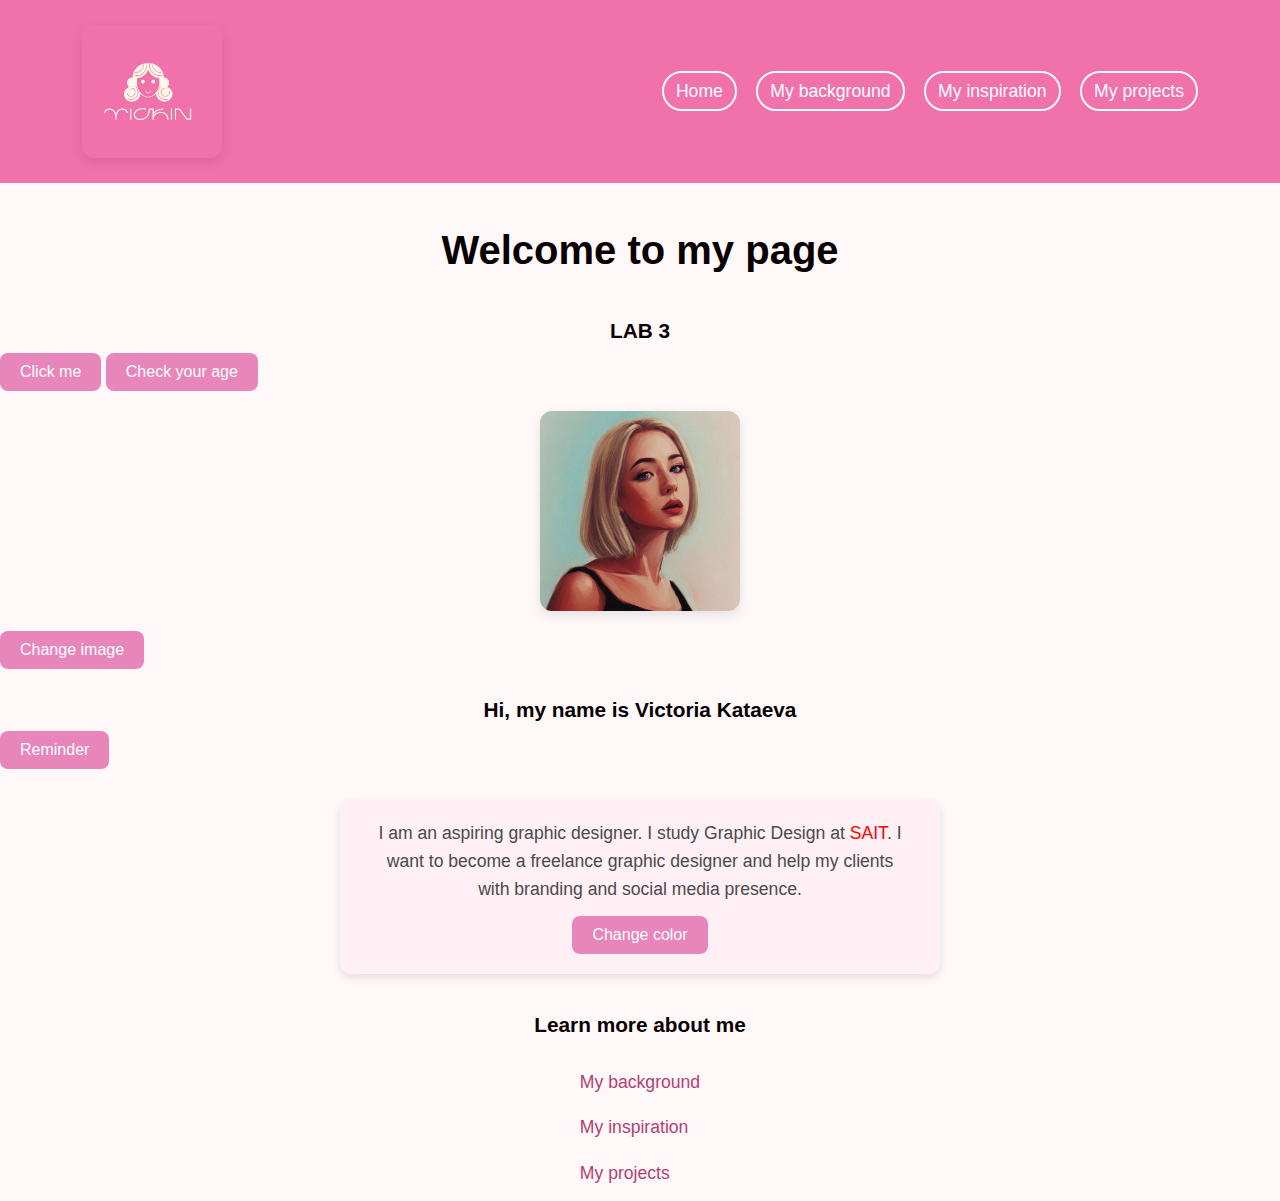
<file: index.html>
<!DOCTYPE html>
<html>
<head>
  <script src="script.js"></script>
    <link href="style.css" rel="stylesheet"> <!-- I am linking the CSS file to the HTML file -->
    <title>Lab 3</title>
    </head>
    <header>
        <div class="container">
        <div class="logo">
            <img src="vickin.png" alt="My Logo" width="140"> <!-- I am using my logo for this lab -->
        </div>
        <nav class ="navbar">
                <a href="index.html">Home</a><!-- I am using a list to show the links to other pages -->
                <a href="hobbies.html">My background</a>
                <a href="websites.html">My inspiration</a>
                <a href="movies.html">My projects</a>
        </nav>
        </div>
    </header>
<body>
        <h1>Welcome to my page</h1>
        <h3>LAB 3</h3>
        <button id="hoverButton" onclick="showMessage()">Click me</button> <!-- I am using a button to show a message -->
       <button id="hoverButton" onclick="checkAge()">Check your age</button> 
        <div>
           <img id="catdog" src="profileimage.JPG" alt="AI generated portrait of Victoria Kataeva" width="200" height="200"> <i--Comment: I am using an image of myself for this lab--> 
           <button id="hoverButton" onclick="changeImage()">Change image</button> <!-- I am using a button to change the image -->
          </div>
        <h3>Hi, my name is Victoria Kataeva </h3>
        <button id="hoverButton" onclick="showMany()">Reminder</button>
        <div class="text-box">
            <p>
              I am an aspiring graphic designer. I study Graphic Design at 
              <span style="color: red;">SAIT</span>. I want to become a freelance graphic designer 
              and help my clients with branding and social media presence.
            </p>
            <button id="hoverButton" onclick="changeColor()">Change color</button>
          </div>
        <h3>Learn more about me</h3> <i--Comment: I am using a list to show the links to other pages-->
            <div class="centered-list">
                <ul>
                  <li><a href="hobbies.html">My background</a></li>
                  <li><a href="websites.html">My inspiration</a></li>
                  <li><a href="movies.html">My projects</a></li>
                </ul>
              </div>
</body>
</html>
</file>
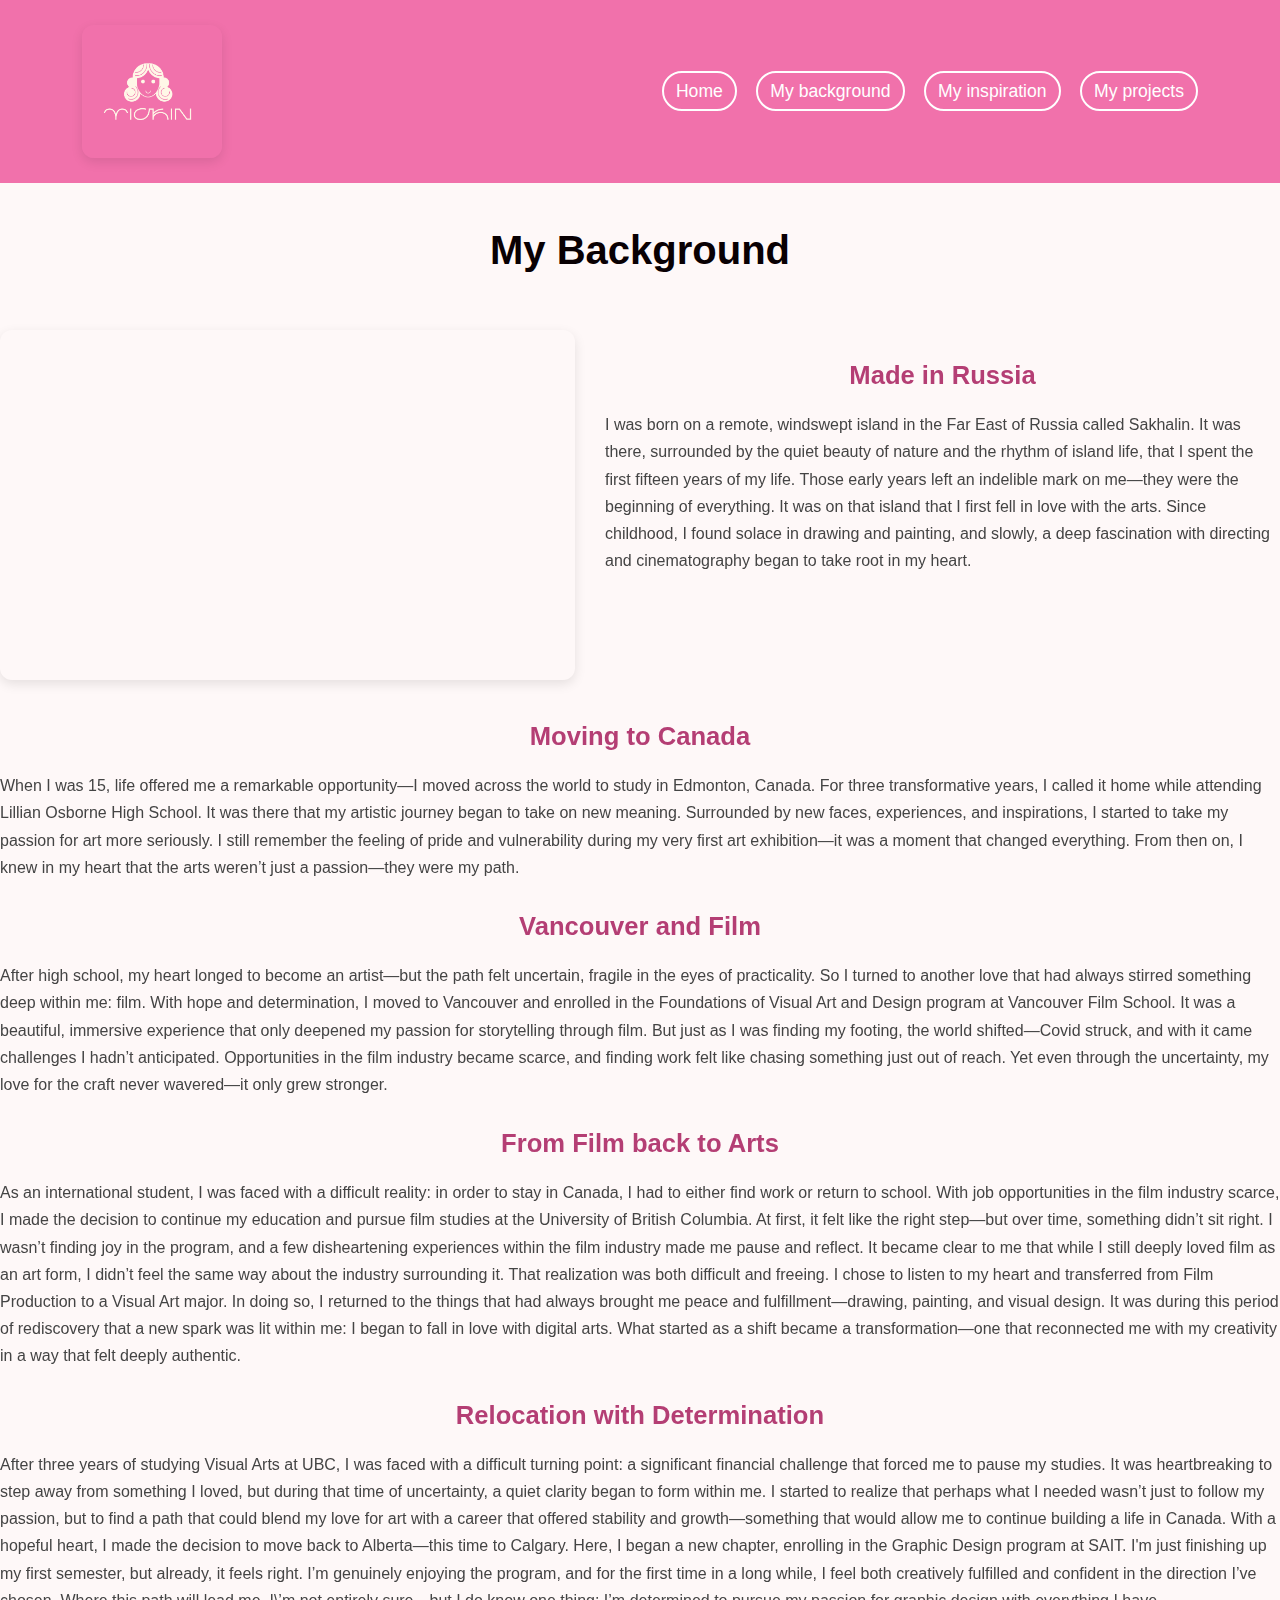
<file: hobbies.html>
<!DOCTYPE html>
<html>
    <head>
      <script src="script.js"></script>
        <link href="style.css" rel="stylesheet"> <!-- I am linking the CSS file to the HTML file -->
        <title>My Background</title> <i--Comment: I am using a list to show my hobbies--></i--Comment:>
    </head>
    <header>
        <div class="container">
        <div class="logo">
            <img src="vickin.png" alt="My Logo" width="140"> <!-- I am using my logo for this lab -->
        </div>
        <nav class ="navbar">
                <a href="index.html">Home</a><!-- I am using a list to show the links to other pages -->
                <a href="hobbies.html">My background</a>
                <a href="websites.html">My inspiration</a>
                <a href="movies.html">My projects</a>
        </nav>
        </div>
    </header>
    <body>
        <h1>My Background</h1> <!--Comment: I am using a list to show my hobbies-->
        <div>
        </div>
        <div class="origin-section">
            <div class="map-column">
              <iframe
                class="google-map"
                src="https://www.google.com/maps/embed?pb=!1m18!1m12!1m3!1d365158.19002102004!2d141.17563484986184!3d50.530405949396894!2m3!1f0!2f0!3f0!3m2!1i1024!2i768!4f13.1!3m3!1m2!1s0x5efbe1b610c4e3a5%3A0x2b5e0ff6e4b18678!2sSakhalin%20Island%2C%20Russia!5e0!3m2!1sen!2sca!4v1687881608653!5m2!1sen!2sca"
                allowfullscreen=""
                loading="lazy"
                referrerpolicy="no-referrer-when-downgrade">
              </iframe>
            </div>
          
            <div class="text-column">
              <h3>Made in Russia</h3>
              <p>
                I was born on a remote, windswept island in the Far East of Russia called Sakhalin. It was there,
                surrounded by the quiet beauty of nature and the rhythm of island life, that I spent the first fifteen
                years of my life. Those early years left an indelible mark on me—they were the beginning of everything.
                It was on that island that I first fell in love with the arts. Since childhood, I found solace in drawing
                and painting, and slowly, a deep fascination with directing and cinematography began to take root in my heart.
              </p>
            </div>
          </div>
          <div class="text-column">
            <h3>Moving to Canada</h3>
            <p> When I was 15, life offered me a remarkable opportunity—I moved across the world to study in Edmonton, Canada. For three transformative years, I called it home while attending Lillian Osborne High School. It was there that my artistic journey began to take on new meaning. Surrounded by new faces, experiences, and inspirations, I started to take my passion for art more seriously. I still remember the feeling of pride and vulnerability during my very first art exhibition—it was a moment that changed everything. From then on, I knew in my heart that the arts weren’t just a passion—they were my path.</p>
            <div class="text-column">
            <h3> Vancouver and Film</h3>
            <p> After high school, my heart longed to become an artist—but the path felt uncertain, fragile in the eyes of practicality. So I turned to another love that had always stirred something deep within me: film. With hope and determination, I moved to Vancouver and enrolled in the Foundations of Visual Art and Design program at Vancouver Film School. It was a beautiful, immersive experience that only deepened my passion for storytelling through film. But just as I was finding my footing, the world shifted—Covid struck, and with it came challenges I hadn’t anticipated. Opportunities in the film industry became scarce, and finding work felt like chasing something just out of reach. Yet even through the uncertainty, my love for the craft never wavered—it only grew stronger.</p>
            <div class="text-column">
            <h3> From Film back to Arts</h3>
            <p>As an international student, I was faced with a difficult reality: in order to stay in Canada, I had to either find work or return to school. With job opportunities in the film industry scarce, I made the decision to continue my education and pursue film studies at the University of British Columbia. At first, it felt like the right step—but over time, something didn’t sit right. I wasn’t finding joy in the program, and a few disheartening experiences within the film industry made me pause and reflect.

                It became clear to me that while I still deeply loved film as an art form, I didn’t feel the same way about the industry surrounding it. That realization was both difficult and freeing. I chose to listen to my heart and transferred from Film Production to a Visual Art major. In doing so, I returned to the things that had always brought me peace and fulfillment—drawing, painting, and visual design.
                
                It was during this period of rediscovery that a new spark was lit within me: I began to fall in love with digital arts. What started as a shift became a transformation—one that reconnected me with my creativity in a way that felt deeply authentic.</p>
                <div class="text-column">
                <h3> Relocation with Determination</h3>
                <p>After three years of studying Visual Arts at UBC, I was faced with a difficult turning point: a significant financial challenge that forced me to pause my studies. It was heartbreaking to step away from something I loved, but during that time of uncertainty, a quiet clarity began to form within me. I started to realize that perhaps what I needed wasn’t just to follow my passion, but to find a path that could blend my love for art with a career that offered stability and growth—something that would allow me to continue building a life in Canada.

                    With a hopeful heart, I made the decision to move back to Alberta—this time to Calgary. Here, I began a new chapter, enrolling in the Graphic Design program at SAIT. I'm just finishing up my first semester, but already, it feels right. I’m genuinely enjoying the program, and for the first time in a long while, I feel both creatively fulfilled and confident in the direction I’ve chosen.
                    
                    Where this path will lead me, I\’m not entirely sure—but I do know one thing: I’m determined to pursue my passion for graphic design with everything I have.</p>
            </ol>
            </div>
        </div>
    </body>
</html>
</file>
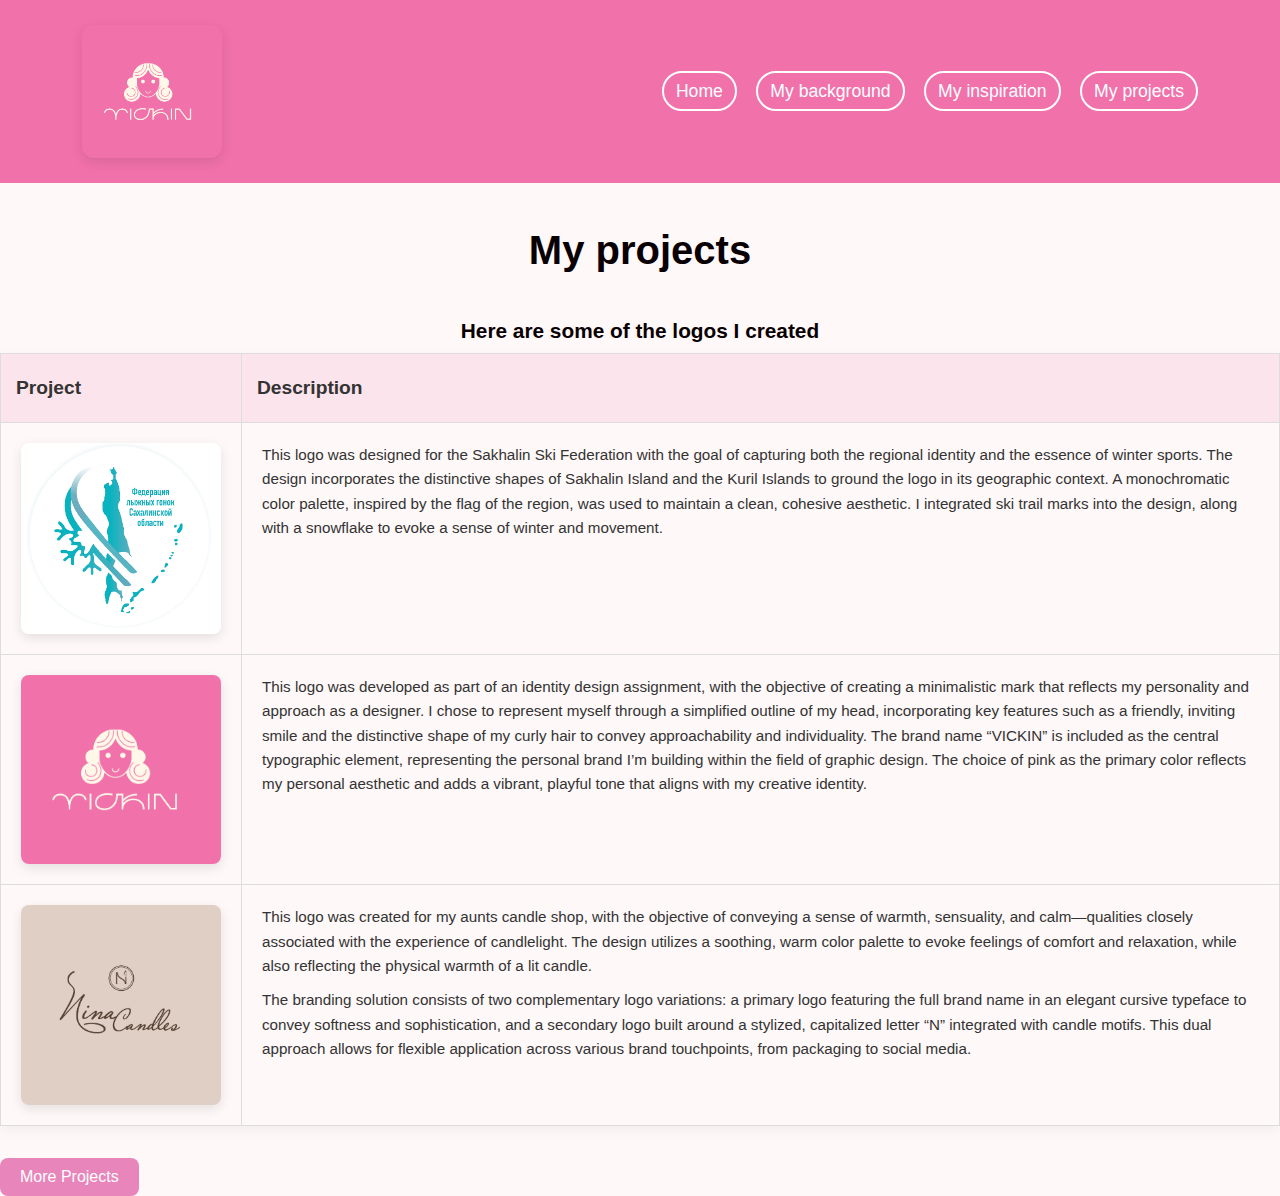
<file: movies.html>
<!DOCTYPE html>
<html>
    <head>
      <script src="script.js"></script>
        <link href="style.css" rel="stylesheet"> <!-- I am linking the CSS file to the HTML file -->
        <title>My projects</title>
    </head>
    <header>
        <div class="container">
        <div class="logo">
            <img src="vickin.png" alt="My Logo" width="140"> <!-- I am using my logo for this lab -->
        </div>
        <nav class ="navbar">
                <a href="index.html">Home</a><!-- I am using a list to show the links to other pages -->
                <a href="hobbies.html">My background</a>
                <a href="websites.html">My inspiration</a>
                <a href="movies.html">My projects</a>
        </nav>
        </div>
    </header>
    <body>
        <h1>My projects</h1> <!--Comment: I am using a table to show my projects-->
        <h3>Here are some of the logos I created </h3>
        <table class="project-table">
          <thead>
            <tr>
              <th>Project</th>
              <th>Description</th>
            </tr>
          </thead>
          <tbody>
            <tr>
              <td>
                <img src="ski.png" alt="Ski Logo">
              </td>
              <td>
                <p>This logo was designed for the Sakhalin Ski Federation with the goal of capturing both the regional identity and the essence of winter sports. The design incorporates the distinctive shapes of Sakhalin Island and the Kuril Islands to ground the logo in its geographic context. A monochromatic color palette, inspired by the flag of the region, was used to maintain a clean, cohesive aesthetic. I integrated ski trail marks into the design, along with a snowflake to evoke a sense of winter and movement.</p>
              </td>
            </tr>
            <tr>
              <td>
                <img src="vickin.png" alt="VICKIN Logo">
              </td>
              <td>
                <p>This logo was developed as part of an identity design assignment, with the objective of creating a minimalistic mark that reflects my personality and approach as a designer. I chose to represent myself through a simplified outline of my head, incorporating key features such as a friendly, inviting smile and the distinctive shape of my curly hair to convey approachability and individuality. The brand name “VICKIN” is included as the central typographic element, representing the personal brand I’m building within the field of graphic design. The choice of pink as the primary color reflects my personal aesthetic and adds a vibrant, playful tone that aligns with my creative identity.</p>
              </td>
            </tr>
            <tr>
              <td>
                <img src="nina.png" alt="Nina Candle Logo">
              </td>
              <td>
                <p>This logo was created for my aunts candle shop, with the objective of conveying a sense of warmth, sensuality, and calm—qualities closely associated with the experience of candlelight. The design utilizes a soothing, warm color palette to evoke feelings of comfort and relaxation, while also reflecting the physical warmth of a lit candle.</p>
                <p>The branding solution consists of two complementary logo variations: a primary logo featuring the full brand name in an elegant cursive typeface to convey softness and sophistication, and a secondary logo built around a stylized, capitalized letter “N” integrated with candle motifs. This dual approach allows for flexible application across various brand touchpoints, from packaging to social media.</p>
              </td>
            </tr>
          </tbody>
        </table>
        <br>
  <button id="hoverButton" onclick="showAlert()">More Projects</button>
  <br>
    </body>
</html>
</file>
<file: style.css>
* {
    margin: 0;
    padding: 0;
    box-sizing: border-box;
}

header {
    background-color: #f171ab;
    color: #fff;
    padding: 5px 20px;
    position: fixed;
    width: 100%;
    top: 0;
    z-index: 1000;
  }

body {
    padding-top: 200px;
    font-family: 'Poppins', sans-serif; 
    background-color: #fef8f8;
    color: #333;
    line-height: 2;
    font-size: 16px;
    margin: auto;
}

  .container {
    width: 90%;
    max-width: 1200px;
    margin: auto;
    display: flex;
    justify-content: space-between;
    align-items: center;
  }

  .logo {
    font-size: 1.5rem;
    font-weight: bold;
    letter-spacing: 1px;
  }

  .navbar a {
    color: #fff;
    text-decoration: none;
    margin-left: 15px;
    font-size: 1.1rem;
    border: 2px solid #fff;
    padding: 8px 12px;
    border-radius: 25px;
    transition: all 0.3s ease;
  }

  .navbar a:hover {
    background-color: #fff;
    color: #d17093;  
  }

  h1, h2, h3 {
    color: #090003;
    margin-top: 20px;
  }

  h1 {
    max-width: 1000px;  
    margin: 0 auto;
    text-align: center; 
    padding: 10px 100px 0px; 
    font-size: 2.5rem;
  }
  
  h2 {
    font-size: 1.8rem;
    margin-bottom: 5px;
    text-align: center; 
  }
  
  h3 {
    font-size: 1.3rem;
    margin-bottom: 1px;
    text-align: center; 
  }

  p, li {
    margin-bottom: 12px;
    align-items: center;
  }

  img {
    border-radius: 12px;
    box-shadow: 0 4px 12px rgba(0, 0, 0, 0.1);
    margin-top: 20px;
  }

  body img {
    display: block;
    margin: 20px auto;
  }

  ul {
    list-style: square;
    padding-left: 20px;
    margin-top: 10px;
    align-items: center;
  }

  ul li a {
    color: #b43e74;
    text-decoration: none;
    transition: color 0.3s ease;
    align-items: center;
  }

  ul li a:hover {
    color: #e06291;
  }

  .text-box {
    background-color: #fff0f5; 
    padding: 20px 30px;
    border-radius: 12px;
    box-shadow: 0 4px 10px rgba(0, 0, 0, 0.1);
    max-width: 600px;
    margin: 30px auto;
    text-align: center;
    font-size: 1.1rem;
    line-height: 1.6;
    color: #4a4a4a;
  }

  .centered-list {
    text-align: center;
    margin-top: 10px;
  }
  
  .centered-list ul {
    list-style: none;
    padding: 0;
    display: inline-block;
    text-align: left;
  }
  
  .centered-list li {
    margin-bottom: 10px;
  }
  
  .centered-list a {
    text-decoration: none;
    color: #b43e74;
    font-size: 1.1rem;
    transition: color 0.3s ease;
  }
  
  .centered-list a:hover {
    color: #e06291;
  }

  .resource-list-row {
    display: flex;
    justify-content: center;
    gap: 20px;
    flex-wrap: wrap;
    margin-top: 40px;
  }
  
  .resource-card {
    background-color: #fff8fc;
    border-radius: 12px;
    box-shadow: 0 4px 12px rgba(0, 0, 0, 0.1);
    padding: 20px;
    width: 250px;
    text-align: center;
    transition: transform 0.3s ease;
  }
  
  .resource-card:hover {
    transform: translateY(-5px);
  }
  
  .resource-card img {
    width: 50px;
    height: 50px;
    object-fit: contain;
    margin-bottom: 10px;
  }
  
  .resource-card a {
    display: block;
    font-weight: 700;
    font-size: 1.1rem;
    color: #b43e74;
    text-decoration: none;
    margin-bottom: 8px;
  }
  
  .resource-card a:hover {
    color: #e06291;
  }
  
  .resource-card p {
    font-size: 0.95rem;
    color: #555;
  }

  .project-table {
    width: 100%;
    border-collapse: collapse;
    box-shadow: 0 4px 12px rgba(0, 0, 0, 0.05);
  }
  
  .project-table th {
    background-color: #fce4ec;
    padding: 15px;
    font-size: 1.2rem;
    text-align: left;
    border: 1px solid #ddd;
  }
  
  .project-table td {
    border: 1px solid #ddd;
    padding: 20px;
    vertical-align: top;
  }
  
  .project-table img {
    width: 200px;
    height: auto;
    border-radius: 8px;
    display: block;
    margin: auto;
  }
  
  .project-table p {
    font-size: 0.95rem;
    line-height: 1.6;
    margin-bottom: 10px;
  }

  .origin-section {
    display: flex;
    flex-wrap: wrap;
    gap: 30px;
    align-items: flex-start;
    margin-top: 40px;
  }
  
  .map-column {
    flex: 1 1 400px;
  }
  
  .google-map {
    width: 100%;
    height: 350px;
    border: 0;
    border-radius: 12px;
    box-shadow: 0 4px 12px rgba(0, 0, 0, 0.1);
  }
  
  .text-column {
    flex: 1 1 500px;
    font-family: 'Poppins', sans-serif;
    color: #444;
  }
  
  .text-column h3 {
    color: #b43e74;
    font-size: 1.6rem;
    margin-bottom: 10px;
  }
  
  .text-column p {
    font-size: 1rem;
    line-height: 1.7;
  }

  #hoverButton {
    padding: 10px 20px;
    font-size: 16px;
    background-color: #e885ba;
    color: white;
    border: none;
    border-radius: 8px;
    cursor: pointer;
    transition: background-color 0.3s ease;
  }

  #hoverButton:hover {
    background-color: #fb2f98;
  }
</file>
